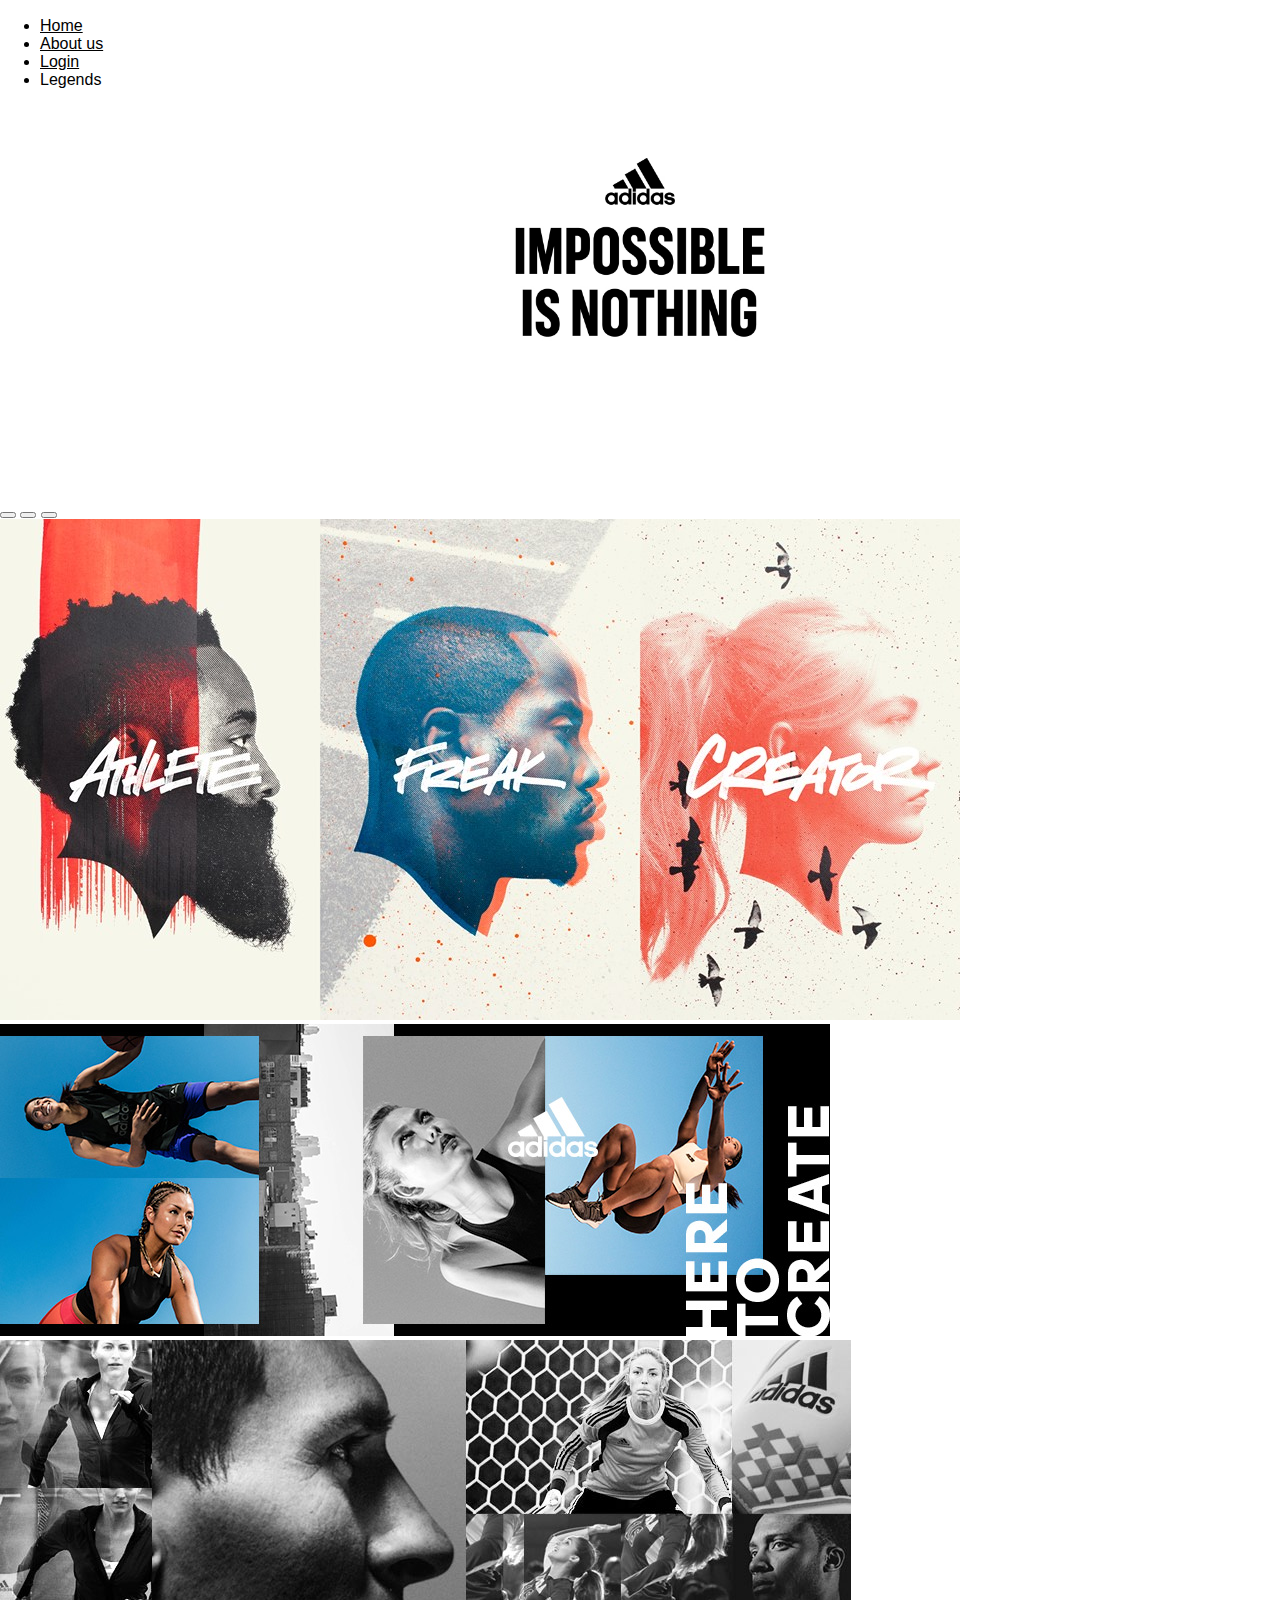
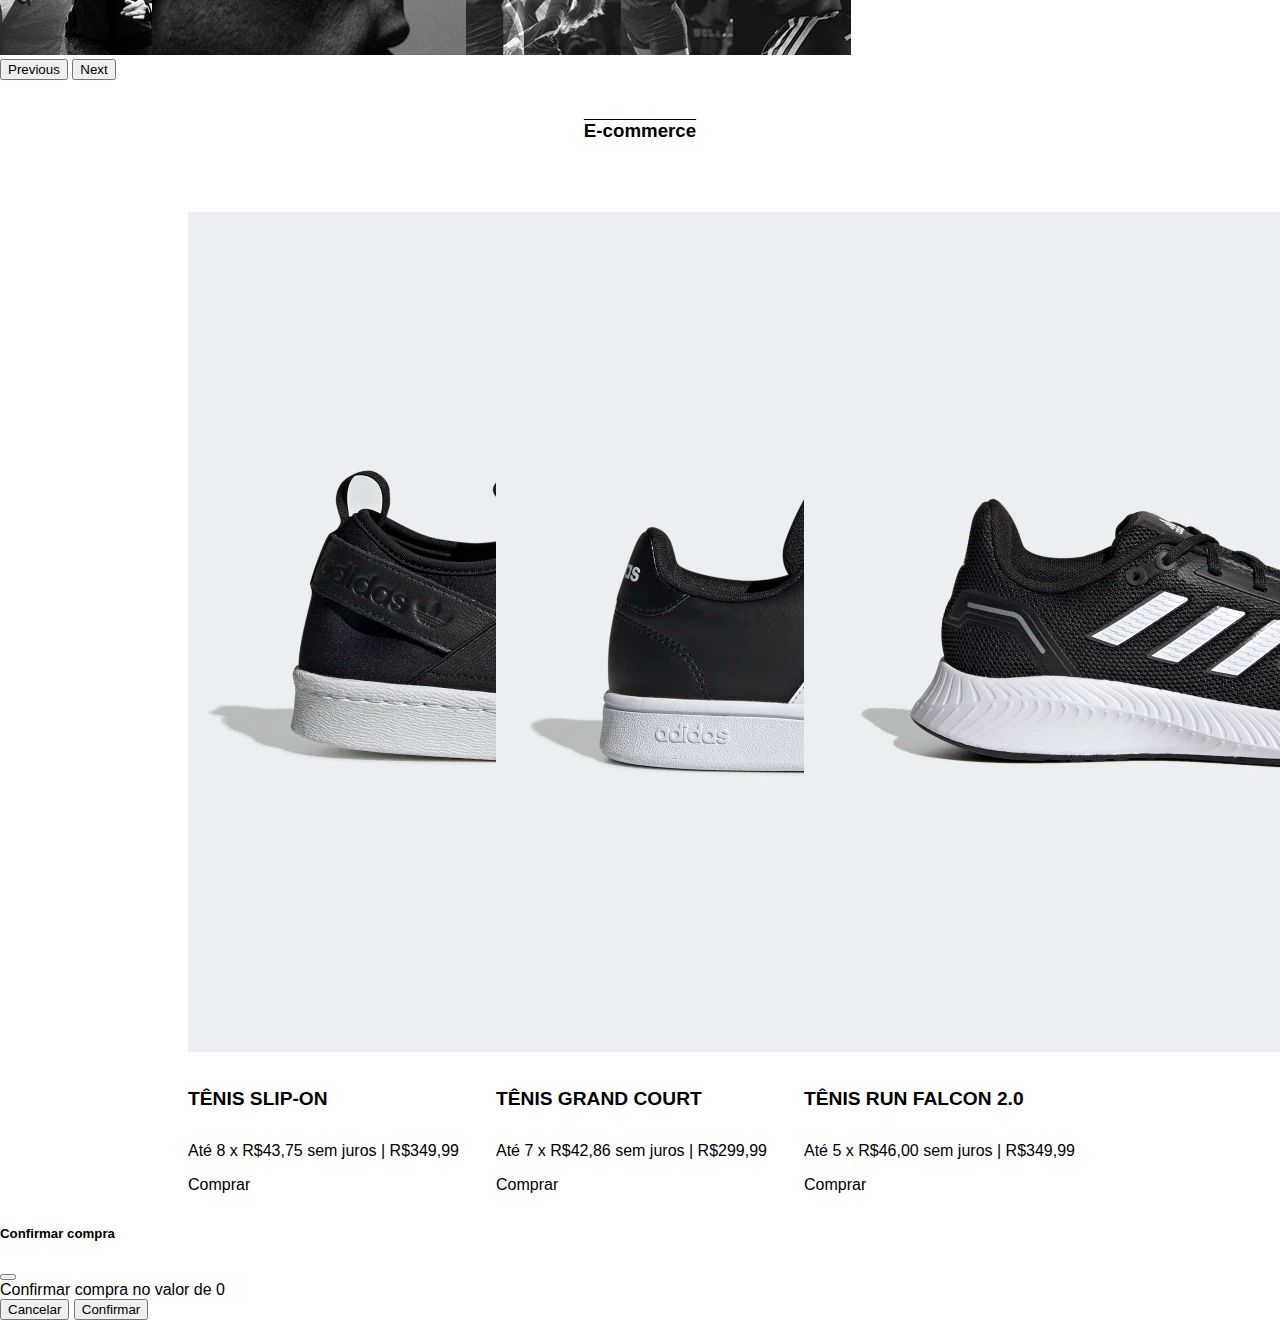
<file: public/index.html>
<!DOCTYPE html>
<html lang="en">
<head>
    <meta charset="UTF-8">
    <meta http-equiv="X-UA-Compatible" content="IE=edge">
    <meta name="viewport" content="width=device-width, initial-scale=1.0">
    <link rel="stylesheet" href="css/styles.css">
    <link href="https://cdn.jsdelivr.net/npm/bootstrap@5.1.3/dist/css/bootstrap.min.css" rel="stylesheet" integrity="sha384-1BmE4kWBq78iYhFldvKuhfTAU6auU8tT94WrHftjDbrCEXSU1oBoqyl2QvZ6jIW3" crossorigin="anonymous">
    <script src="https://cdn.jsdelivr.net/npm/bootstrap@5.1.3/dist/js/bootstrap.bundle.min.js" integrity="sha384-ka7Sk0Gln4gmtz2MlQnikT1wXgYsOg+OMhuP+IlRH9sENBO0LRn5q+8nbTov4+1p" crossorigin="anonymous"></script>
    <title>Adidas Club</title>
    <script>
        function comprar(valor) {
            var valorTotal = valor; 
            console.log(valorTotal)
            document.getElementById('valorTotal').innerHTML = valor;
        }
    </script>
</head>
<body>
    <header class="cabecalho">
        <ul class="nav justify-content-center">
            <li class="nav-item">
              <a class="nav-link" href="index.html">Home</a>
            </li>
            <li class="nav-item">
              <a class="nav-link" href="about.html">About us</a>
            </li>
            <li class="nav-item">
                <a class="nav-link" href="login.html">Login</a>
              </li>
            <li class="nav-item">
              <a class="nav-link disabled">Legends</a>
            </li>
          </ul>
    </header>
    <section>
        <div id="carouselExampleIndicators" class="carousel slide" data-bs-ride="true">
            <div class="carousel-indicators">
              <button type="button" data-bs-target="#carouselExampleIndicators" data-bs-slide-to="0" class="active" aria-current="true" aria-label="Slide 1"></button>
              <button type="button" data-bs-target="#carouselExampleIndicators" data-bs-slide-to="1" aria-label="Slide 2"></button>
              <button type="button" data-bs-target="#carouselExampleIndicators" data-bs-slide-to="2" aria-label="Slide 3"></button>
            </div>
            <div class="carousel-inner">
              <div class="carousel-item active">
                <img src="./assets/img2.jpg" class="d-block w-100" alt="publicidade">
              </div>
              <div class="carousel-item">
                <img src="./assets/img3.jpg" class="d-block w-100" alt="publicidade">
              </div>
              <div class="carousel-item">
                <img src="./assets/img4.jpg" class="d-block w-100" alt="publicidade">
              </div>
            </div>
            <button class="carousel-control-prev" type="button" data-bs-target="#carouselExampleIndicators" data-bs-slide="prev">
              <span class="carousel-control-prev-icon" aria-hidden="true"></span>
              <span class="visually-hidden">Previous</span>
            </button>
            <button class="carousel-control-next" type="button" data-bs-target="#carouselExampleIndicators" data-bs-slide="next">
              <span class="carousel-control-next-icon" aria-hidden="true"></span>
              <span class="visually-hidden">Next</span>
            </button>
          </div>
    </section>
    <section>
        <h3 class="title-page">E-commerce</h3>
        <div class="cards row">
            <div class="card col-4" style="width: 18rem;">
                <img src="./assets/produto1.webp" class="card-img-top" alt="tenis">
                <div class="card-body g-col-4">
                    <h5 class="card-title">TÊNIS SLIP-ON </h5>
                    <p class="card-text">Até 8 x R$43,75 sem juros | R$349,99</p>
                    <a onclick="comprar('R$349,99')" data-bs-toggle="modal" data-bs-target="#exampleModal" class="btn btn-dark">Comprar</a>
                </div>
            </div>
            <div class="card col-4" style="width: 18rem;">
                <img src="./assets/produto2.webp" class="card-img-top" alt="tenis">
                <div class="card-body g-col-4">
                    <h5 class="card-title">TÊNIS GRAND COURT</h5>
                    <p class="card-text">Até 7 x R$42,86 sem juros | R$299,99</p>
                    <a onclick="comprar('R$299,99')" data-bs-toggle="modal" data-bs-target="#exampleModal" class="btn btn-dark">Comprar</a>
                </div>
            </div>
            <div class="card col-4" style="width: 18rem;">
                <img src="./assets/produto3.webp" class="card-img-top" alt="tenis">
                <div class="card-body g-col-4">
                    <h5 class="card-title">TÊNIS RUN FALCON 2.0</h5>
                    <p class="card-text">Até 5 x R$46,00 sem juros | R$349,99</p>
                    <a onclick="comprar('R$349,99')" data-bs-toggle="modal" data-bs-target="#exampleModal" class="btn btn-dark">Comprar</a>
                </div>
            </div>
        </div>
    </section>
    <div class="modal fade" id="exampleModal" tabindex="-1" aria-labelledby="exampleModalLabel" aria-hidden="true">
        <div class="modal-dialog">
          <div class="modal-content">
            <div class="modal-header">
              <h5 class="modal-title" id="exampleModalLabel">Confirmar compra</h5>
              <button type="button" class="btn-close" data-bs-dismiss="modal" aria-label="Close"></button>
            </div>
            <div class="modal-body">
             Confirmar compra no valor de <span id="valorTotal">0</span>
            </div>
            <div class="modal-footer">
              <button type="button" class="btn  btn-danger" data-bs-dismiss="modal">Cancelar</button>
              <button type="button" class="btn btn-success" data-bs-dismiss="modal">Confirmar</button>
            </div>
          </div>
        </div>
      </div>

    <footer>

    </footer>
</body>
</html>
</file>
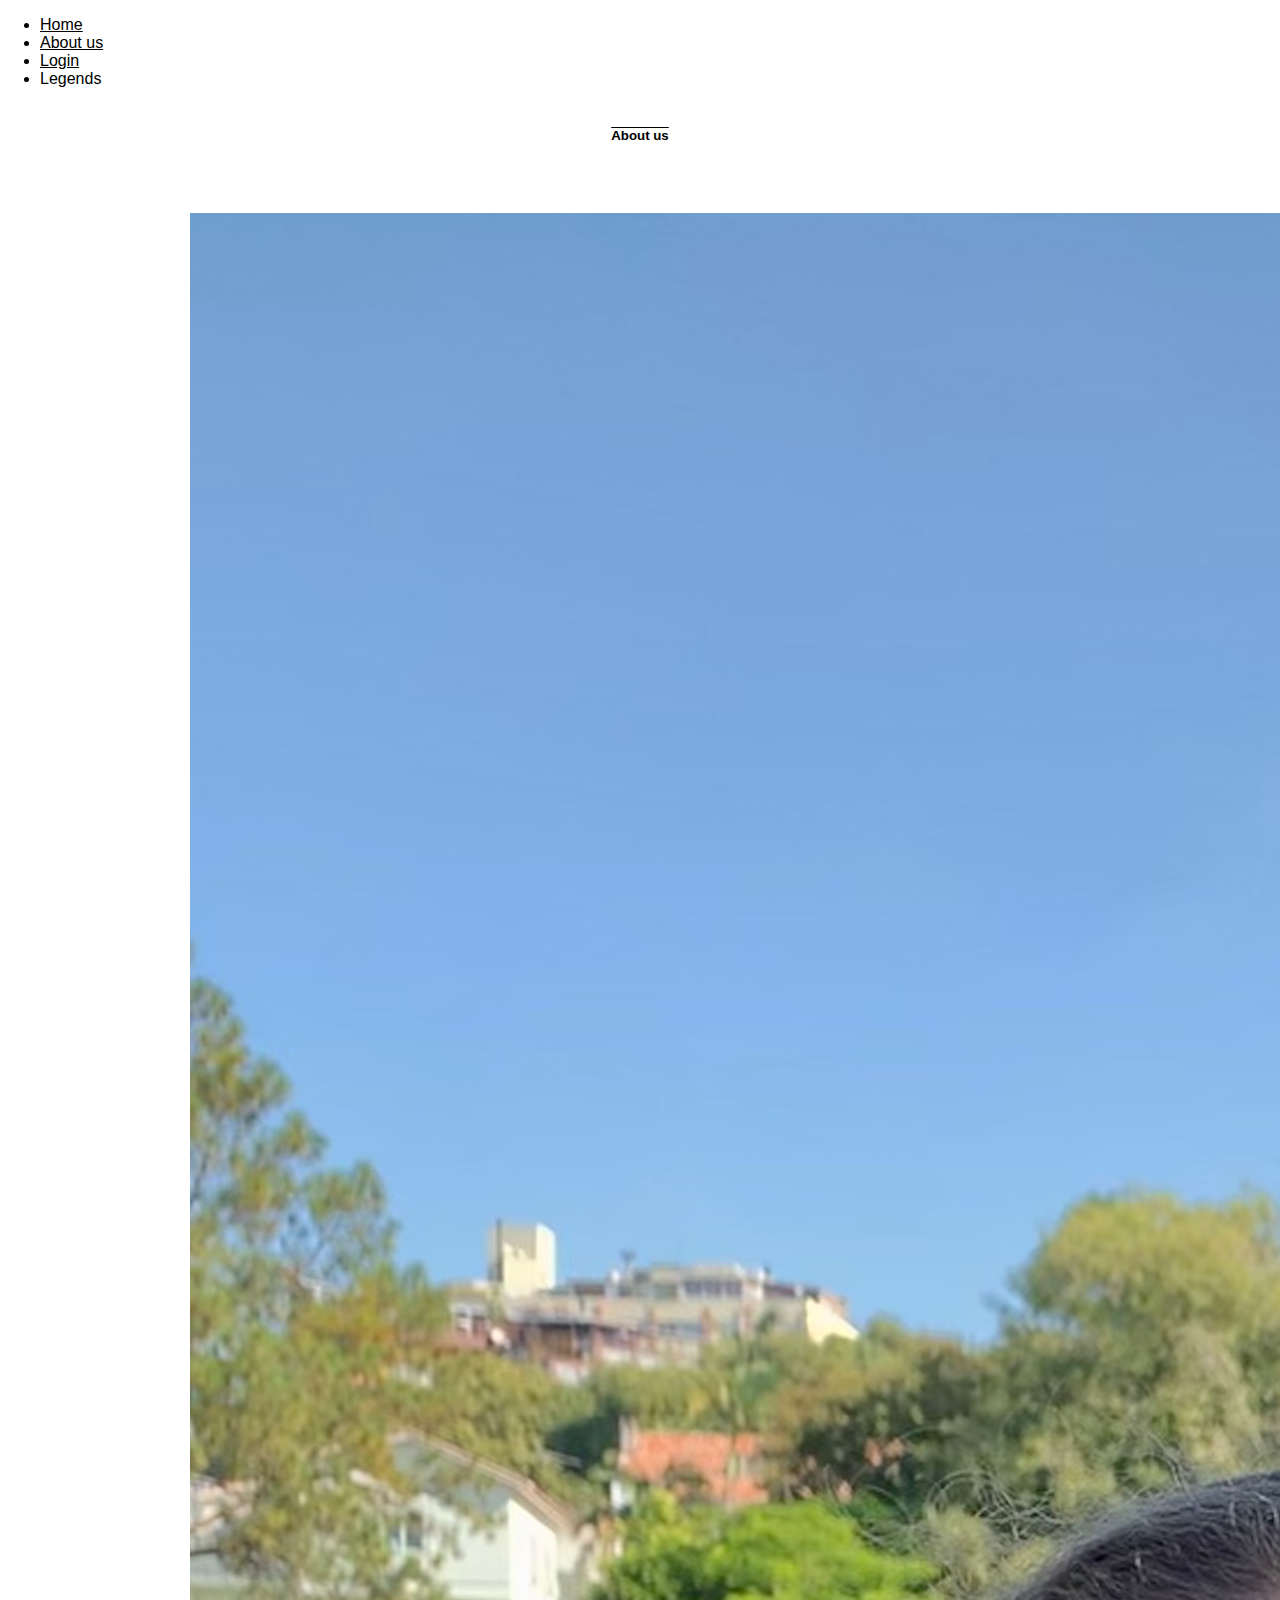
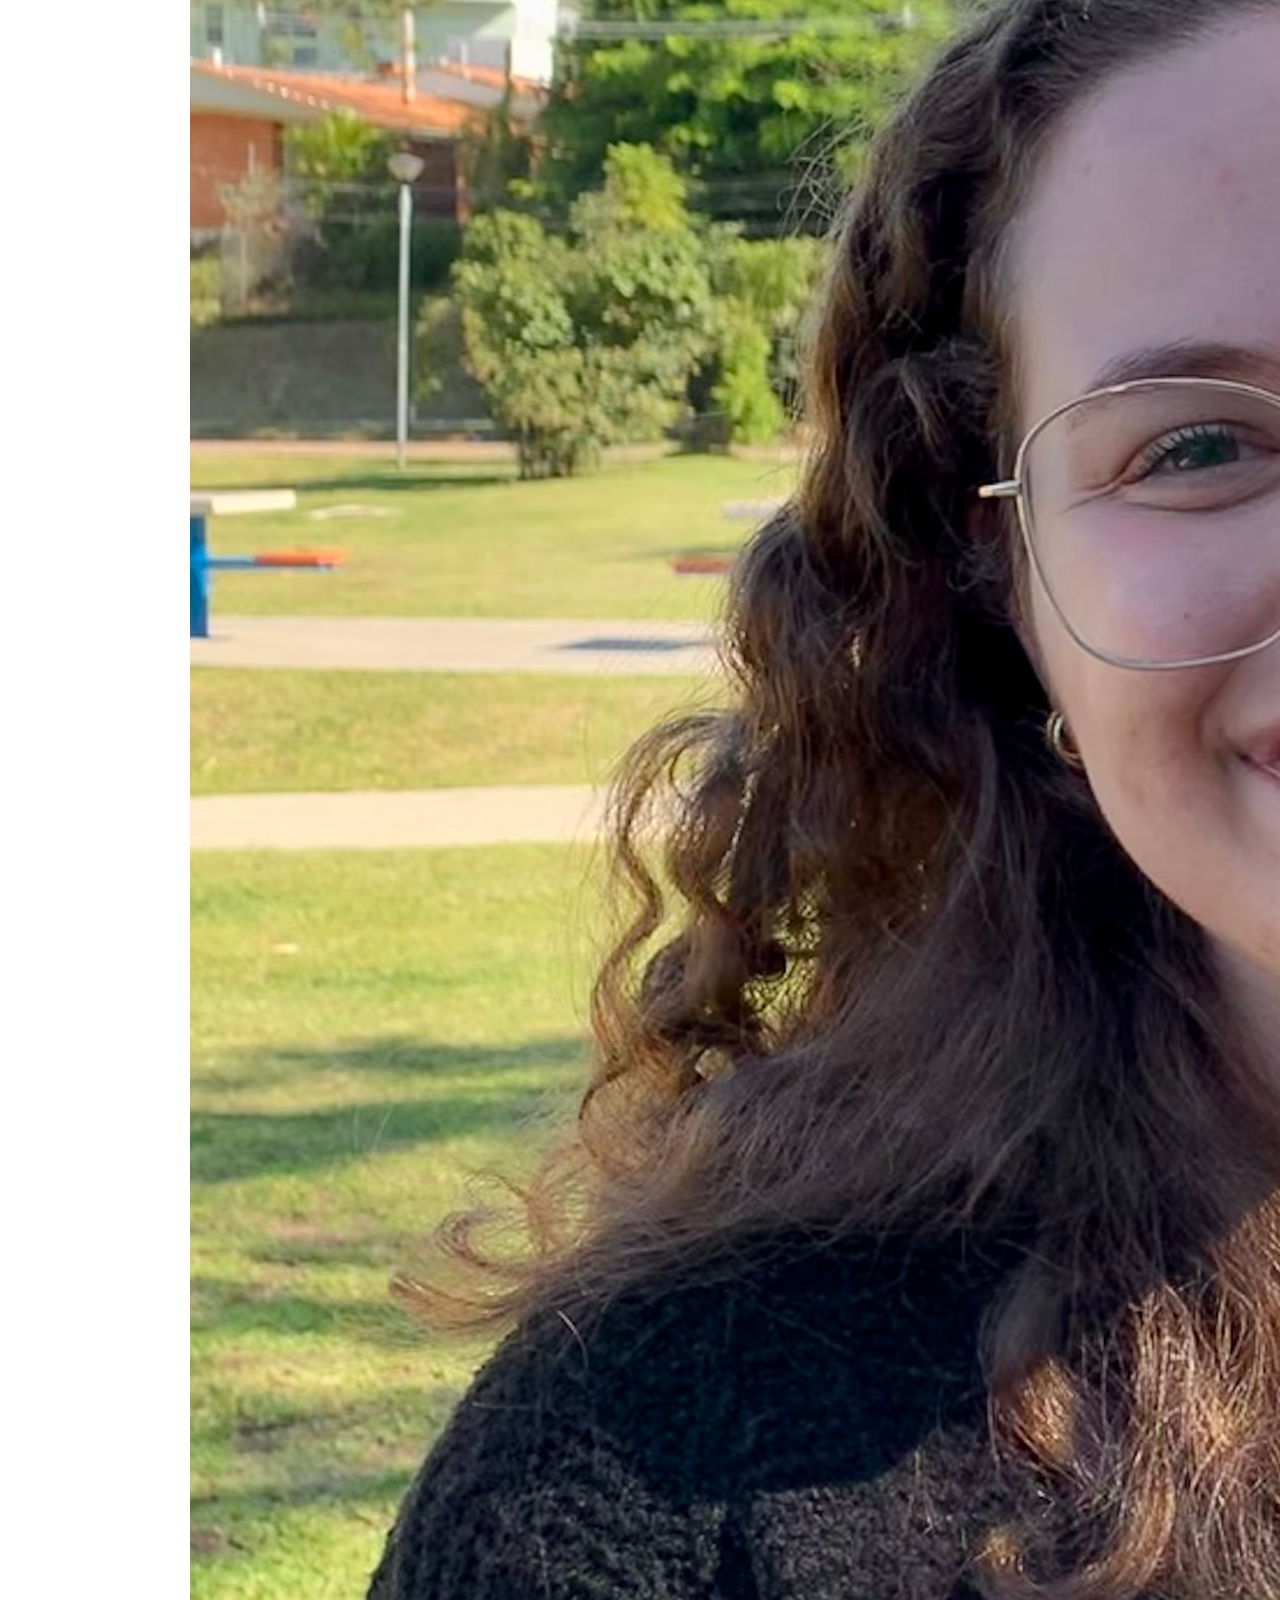
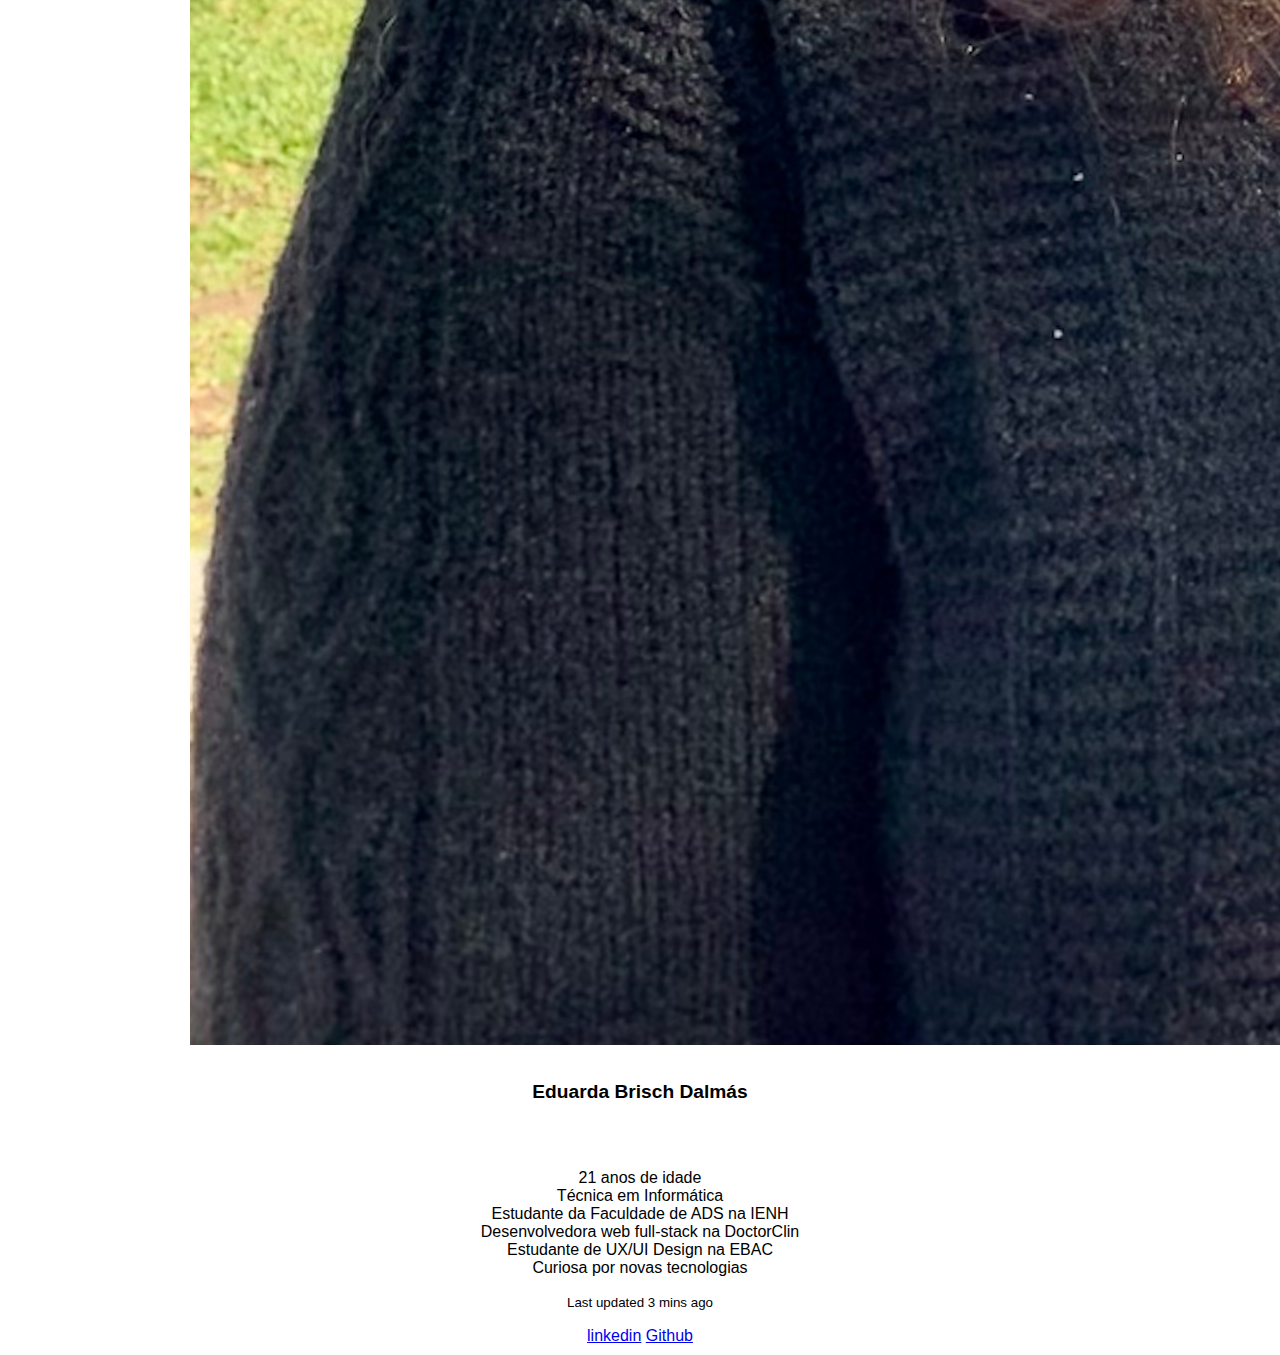
<file: public/about.html>
<!DOCTYPE html>
<html lang="en">
<head>
    <meta charset="UTF-8">
    <meta http-equiv="X-UA-Compatible" content="IE=edge">
    <meta name="viewport" content="width=device-width, initial-scale=1.0">
    <link rel="stylesheet" href="css/styles.css">
    <link href="https://cdn.jsdelivr.net/npm/bootstrap@5.1.3/dist/css/bootstrap.min.css" rel="stylesheet" integrity="sha384-1BmE4kWBq78iYhFldvKuhfTAU6auU8tT94WrHftjDbrCEXSU1oBoqyl2QvZ6jIW3" crossorigin="anonymous">
    <script src="https://cdn.jsdelivr.net/npm/bootstrap@5.1.3/dist/js/bootstrap.bundle.min.js" integrity="sha384-ka7Sk0Gln4gmtz2MlQnikT1wXgYsOg+OMhuP+IlRH9sENBO0LRn5q+8nbTov4+1p" crossorigin="anonymous"></script>
    <title>Adidas Club</title>
</head>
<body>
    <header>
        <ul class="nav justify-content-center">
            <li class="nav-item">
                <a class="nav-link" href="index.html">Home</a>
            </li>
            <li class="nav-item">
                <a class="nav-link" href="about.html">About us</a>
            </li>
            <li class="nav-item">
                <a class="nav-link" href="login.html">Login</a>
            </li>
            <li class="nav-item">
              <a class="nav-link disabled">Legends</a>
            </li>
          </ul>
    </header>
    <section>
        <h5 class="title-page">About us</h5>
        <div class="cards">
            <div class="card mb-3" style="max-width: 900px;">
                <div class="row g-0">
                  <div class="col-md-4">
                    <img src="./assets/author.jpeg" class="img-fluid rounded-start" alt="author">
                  </div>
                  <div class="col-md-8">
                    <div class="card-body card-profile">
                      <h5 class="card-title">Eduarda Brisch Dalmás</h5><br>
                      <p class="card-text">
                          21 anos de idade <br>
                          Técnica em Informática <br>
                          Estudante da Faculdade de ADS na IENH <br>
                          Desenvolvedora web full-stack na DoctorClin<br>
                          Estudante de UX/UI Design na EBAC<br>
                          Curiosa por novas tecnologias
                      </p>
                      <p class="card-text"><small class="text-muted">Last updated 3 mins ago</small></p>
                      <a href="https://www.linkedin.com/in/eduarda-dalmás-8216bb197/" target="_blank" class="btn btn-dark">linkedin</a>
                      <a href="https://github.com/EduardaDalmas" target="_blank" class="btn btn-dark">Github</a>
                    </div>
                  </div>
                </div>
              </div>
        </div>
    </section>


    <footer>

    </footer>
</body>
</html>
</file>
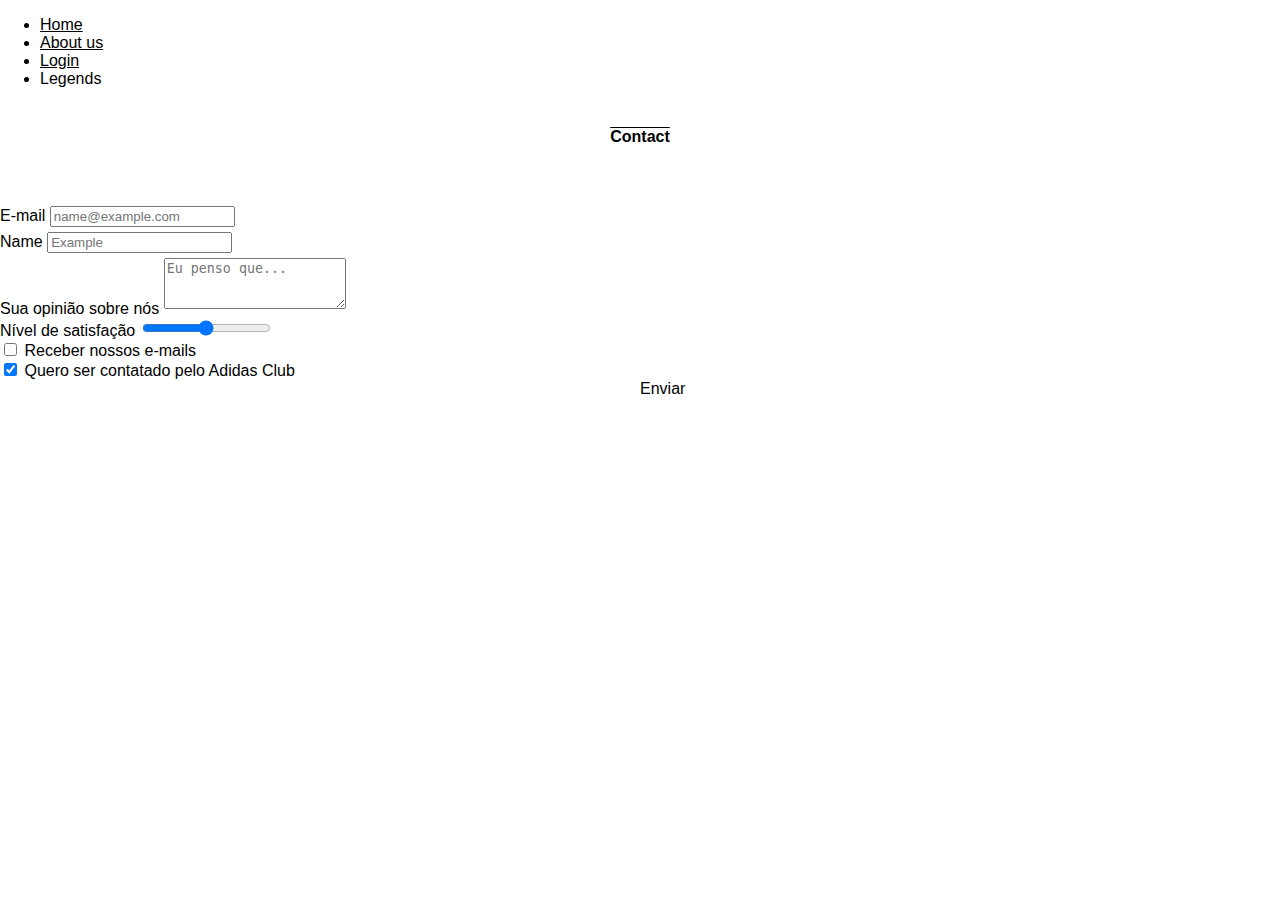
<file: public/contact.html>
<!DOCTYPE html>
<html lang="en">
<head>
    <meta charset="UTF-8">
    <meta http-equiv="X-UA-Compatible" content="IE=edge">
    <meta name="viewport" content="width=device-width, initial-scale=1.0">
    <link rel="stylesheet" href="css/styles.css">
    <link href="https://cdn.jsdelivr.net/npm/bootstrap@5.1.3/dist/css/bootstrap.min.css" rel="stylesheet" integrity="sha384-1BmE4kWBq78iYhFldvKuhfTAU6auU8tT94WrHftjDbrCEXSU1oBoqyl2QvZ6jIW3" crossorigin="anonymous">
    <script src="https://cdn.jsdelivr.net/npm/bootstrap@5.1.3/dist/js/bootstrap.bundle.min.js" integrity="sha384-ka7Sk0Gln4gmtz2MlQnikT1wXgYsOg+OMhuP+IlRH9sENBO0LRn5q+8nbTov4+1p" crossorigin="anonymous"></script>
    <title>Adidas Club</title>
    <script>
        function submit() {
            var email = document.getElementById("email").value;
            var nome = document.getElementById("nome").value;
            var opiniao = document.getElementById("opiniao").value;
            var satisfacao = document.getElementById("satisfacao").value;

            if (email != '' && nome != '' && opiniao != '' && satisfacao != '') {
                alert('Formulário enviado.');
                window.location.href="index.html";
            } else {
                alert('Preencha o formulário completo.');
            }
        }
    </script>
</head>
<body>
    <header>
        <ul class="nav justify-content-center">
            <li class="nav-item">
                <a class="nav-link" href="index.html">Home</a>
            </li>
            <li class="nav-item">
                <a class="nav-link" href="about.html">About us</a>
            </li>
            <li class="nav-item">
                <a class="nav-link" href="login.html">Login</a>
            </li>
            <li class="nav-item">
              <a class="nav-link disabled">Legends</a>
            </li>
          </ul>
    </header>
    <section>
        <h4 class="title-page">Contact </h4>
        <div>
            <div class="mb-3 col-8 contato">
                <label for="exampleFormControlInput1" class="form-label">E-mail</label>
                <input type="email" class="form-control" id="email" placeholder="name@example.com">
            </div>
            <div class="mb-3 col-8 contato">
                <label for="exampleFormControlInput1" class="form-label">Name</label>
                <input type="string" class="form-control" id="nome" placeholder="Example">
            </div>
            <div class="mb-3 col-8 contato">
                <label for="exampleFormControlTextarea1" class="form-label">Sua opinião sobre nós</label>
                <textarea class="form-control" id="opiniao" rows="3" placeholder="Eu penso que..."></textarea>
            </div>
            <div class="mb-3 col-8 contato">
                <label for="customRange1" class="form-label">Nível de satisfação</label>
                <input type="range" class="form-range" id="satisfacao">
            </div>
            <div class="mb-3 col-8 contato">
                <div class="form-check">
                    <input class="form-check-input" type="checkbox" value="" id="flexCheckDefault">
                    <label class="form-check-label" for="flexCheckDefault">
                        Receber nossos e-mails
                    </label>
                  </div>
                  <div class="form-check">
                    <input class="form-check-input" type="checkbox" value="" id="flexCheckChecked" checked>
                    <label class="form-check-label" for="flexCheckChecked">
                      Quero ser contatado pelo Adidas Club
                    </label>
                  </div>
                  <a onclick="submit()" class="btn btn-dark mb-2 mt-3 botaoLogin">Enviar</a>
            </div>
        </div>
        </div>
    </section>


    <footer>

    </footer>
</body>
</html>
</file>
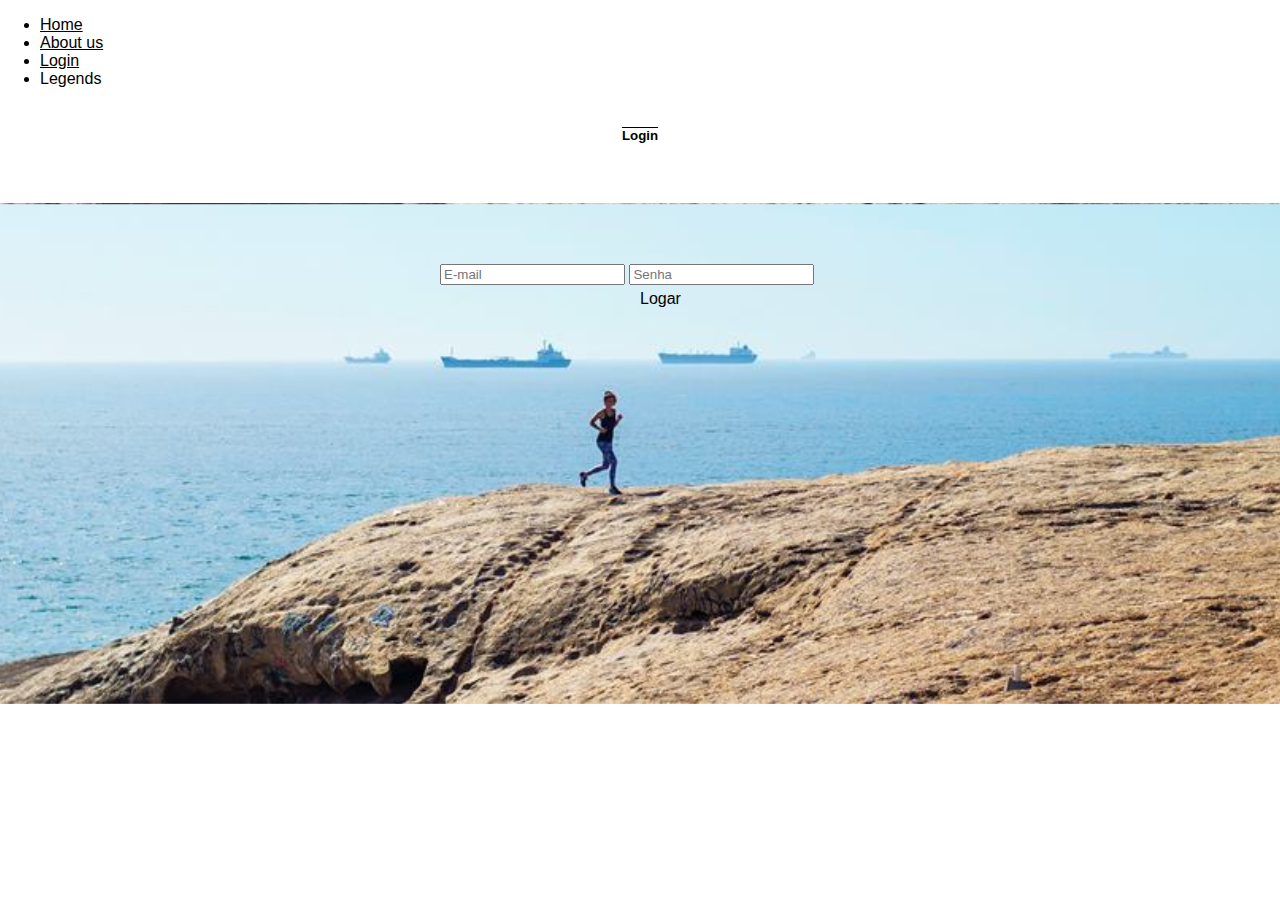
<file: public/login.html>
<!DOCTYPE html>
<html lang="en">
<head>
    <meta charset="UTF-8">
    <meta http-equiv="X-UA-Compatible" content="IE=edge">
    <meta name="viewport" content="width=device-width, initial-scale=1.0">
    <link rel="stylesheet" href="css/styles.css">
    <link href="https://cdn.jsdelivr.net/npm/bootstrap@5.1.3/dist/css/bootstrap.min.css" rel="stylesheet" integrity="sha384-1BmE4kWBq78iYhFldvKuhfTAU6auU8tT94WrHftjDbrCEXSU1oBoqyl2QvZ6jIW3" crossorigin="anonymous">
    <script src="https://cdn.jsdelivr.net/npm/bootstrap@5.1.3/dist/js/bootstrap.bundle.min.js" integrity="sha384-ka7Sk0Gln4gmtz2MlQnikT1wXgYsOg+OMhuP+IlRH9sENBO0LRn5q+8nbTov4+1p" crossorigin="anonymous"></script>
    <title>Adidas Club</title>
    <script>
        function logar() {
            var email = document.getElementById("email").value;
            var senha = document.getElementById("senha").value;

            if (email == 'teste@adidas.com' && senha == 'adidas123') {
                window.location.href="contact.html"
            } else {
                alert('E-mail ou senha incorretos');
            }
        }
    </script>
</head>
<body>
    <header>
        <ul class="nav justify-content-center">
            <li class="nav-item">
                <a class="nav-link" href="index.html">Home</a>
            </li>
            <li class="nav-item">
                <a class="nav-link" href="about.html">About us</a>
            </li>
            <li class="nav-item">
                <a class="nav-link" href="login.html">Login</a>
            </li>
            <li class="nav-item">
              <a class="nav-link disabled">Legends</a>
            </li>
          </ul>
    </header>
    <section>
        <h5 class="title-page">Login</h5>
    </section>
    <section class="page-login">
        <div class="cards-login">
            <div class="card" style="width: 400px;">
                <div class="card-body">
                    <div class="col-md-12">
                        <input type="email" class="form-control" placeholder="E-mail" id="email" name="email" required>
                        <input type="password" class="form-control" placeholder="Senha" id="senha" name="senha" required>
                      </div>
                      <a onclick="logar()" class="btn btn-dark mb-2 mt-3 botaoLogin">Logar</a>
                    </div>
                </div>
              </div>
        </div>
    </section>

    <footer>

    </footer>
</body>
</html>
</file>
<file: public/css/styles.css>
body {
    font-family: Arial, Helvetica, sans-serif;
    margin: 0px;
}

.title-page {
    margin-top: 40px;
    margin-bottom: 60px;
    text-decoration: overline;
    text-align: center;
}

.cabecalho {
    background-image: url('../assets/capa.jpg');
    height: 500px;
    background-position: center;
    background-size: cover;
    border-top: 1px solid transparent;
    color: black;
}

li .nav-link, .nav-item {
    color: black;
}

.card {
    float: left;
    margin: 10px;
}

.cards {
    display: flex;
    flex-direction: row;
    justify-content: center;
    align-items: center;
}

.card-title {
    font-size: 1.2rem;
}

.card-text {
    font-size: 1rem;
}

.profile {
    display: flex;
    flex-direction: row;
    justify-content: center;
    align-items: center;
}

.card-profile {
    text-align: center;
}

.page-login {
    background-image: url('../assets/background-login.jpg');
    height: 500px;
    background-position: center;
    background-size: cover;
    border-top: 1px solid transparent;
    color: black;
}

.cards-login {
    display: flex;
    flex-direction: row;
    justify-content: center;
    align-items: center;
    margin-top: 50px;
}

.form-control {
    margin-bottom: 5px;
}

.botaoLogin {
    position: relative;
    left: 50%;
    transform: translate(-50%);
    width: 120px;
}

.contato {
    margin: 0 auto;
}
</file>
